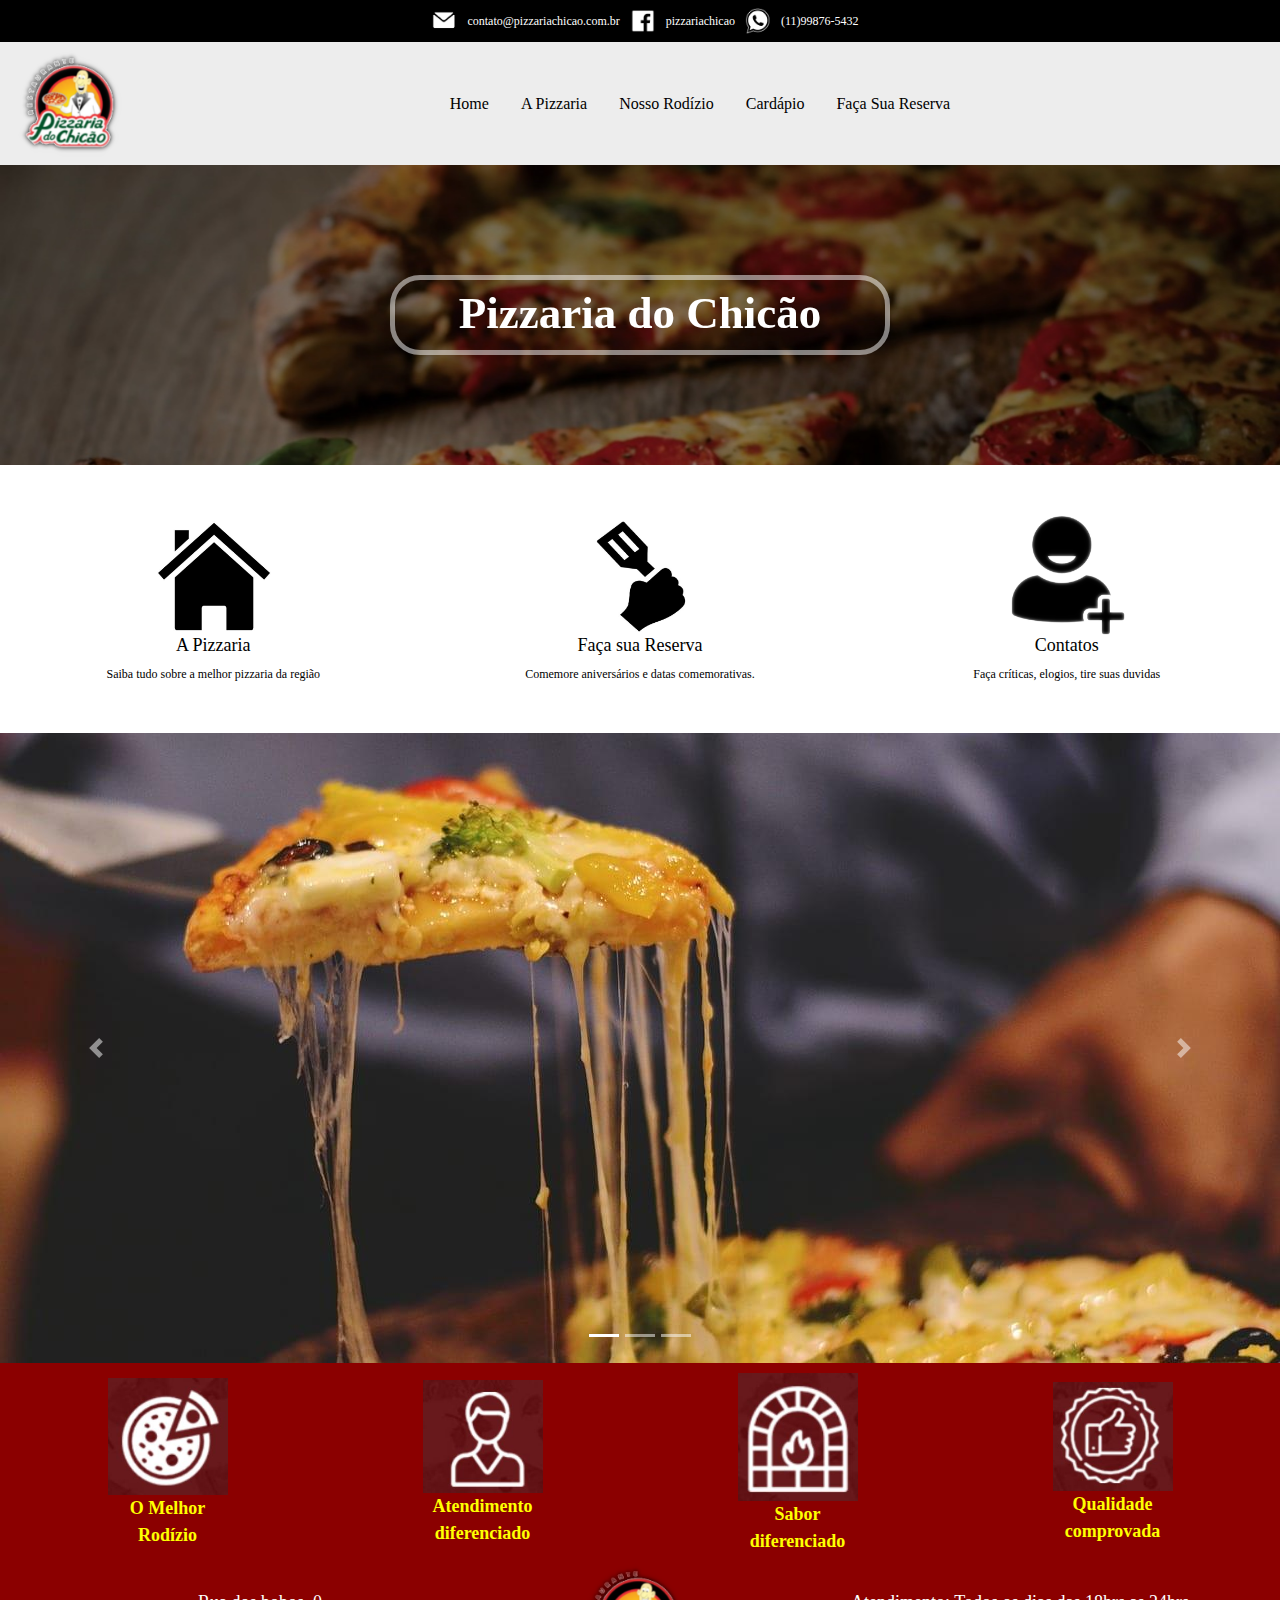
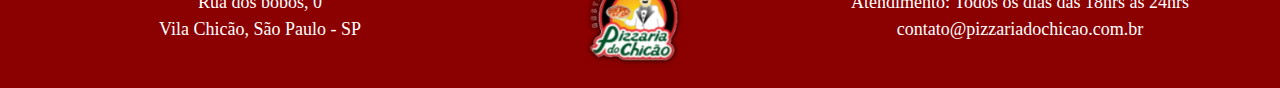
<file: Desenvolvimento/index.html>
<html>
    <head>
        <meta charset="UTF-8"/>
        <meta name="viewport" content="width=device-width, inital-scale=1,0">

        <!--titulo da pagina-->
        <title>Pizzaria do Chicão</title>

        <!--estilos-->

        <link rel="stylesheet" href="https://cdn.jsdelivr.net/npm/bootstrap@4.5.3/dist/css/bootstrap.min.css"crossorigin="anonymous">
        <link rel="stylesheet" href="css/estilo.css">

        <!--scripts-->
        <!--jquery--> <script src="http://code.jquery.com/jquery-3.5.1.min.js" crossorigin="anonymous"></script>
        <!--popper <script src="https://cdn.jsdelivr.net/npm/popper.js@1.16.1/dist/umd/popper.min.js" integrity="sha384-9/reFTGAW83EW2RDu2S0VKaIzap3H66lZH81PoYlFhbGU+6BZp6G7niu735Sk7lN" crossorigin="anonymous"></script> -->
        <!--bootstrap--><script src="https://cdn.jsdelivr.net/npm/bootstrap@4.5.3/dist/js/bootstrap.bundle.min.js" crossorigin="anonymous"></script>
        <!--progressbar <script src="js/progressbar.min.js"></script> -->
        <!--parallax <script src="https://cdn.jsdelivr.net/parallax.js/1.4.2/parallax.min.js"></script> -->
    </head>

    <body>
        <header>
            <div class="container-fluid " id="nav-container">
                <!--contatos-->
                <nav class="navbar navbar-expand-lg justify-content-center" id="contatos">
                    <img src="Imagens/icons/mail.png" alt="e-mail">
                    <li>contato@pizzariachicao.com.br</li>
                    <img src="Imagens/icons/facebook.png" alt="facebook">
                    <li>pizzariachicao</li>
                    <img src="Imagens/icons/whats.png" alt="telefone">
                    <li>(11)99876-5432</li>
                </nav>
                <!--menus-->
                <nav class="navbar navbar-expand-lg" id="menus">	
                    <img id="logo" src="Imagens/logo.png" alt="pizzaria do chicao">

                    <div class="collapse navbar-collapse justify-content-center" id="navbar-links">
                        <a class="nav-link nav-item" id="home" href="index.html">Home</a>
                        <a class="nav-link nav-item" id="pizzaria" href="Pizzaria.html">A Pizzaria</a>
                        <a class="nav-link nav-item" id="rodizio" href="NossosRodizios.html">Nosso Rod&iacute;zio</a>
                        <a class="nav-link nav-item" id="cardapio" href="Cardapio.html">Cardápio</a>
                        <a class="nav-link nav-item" id="cardapio" href="reserva.php">Faça Sua Reserva</a>
                    </div>
                </nav>
            </div>
        </header>

        <main>
            <!--Barra de Titulo-->
            <div class="container-fluid justify-content-center">
                <div id="titulo" class="carousel slide" data-ride="carousel">
                    <div class="carousel-inner justify-content-center">
                        <div class="carousel-item active">
                            <img src="Imagens/fundopizza.JPG" alt="fundo pizza" class="d-block w-100">
                        </div>
                        <div id="contorno"></div>
                        <div class="carousel-caption d-none d-md-block">
                            <h1>Pizzaria do Chic&atilde;o</h1>
                        </div>
                    </div>
                </div>
            </div>

            <!--conteudo-->	
            <div class="row justify-content-center" id="conteudo">
                <div class="col justify-content-center">
                    <img src="Imagens/icons/home.JPG" alt="home">
                    <h2>A Pizzaria</h2>
                    Saiba tudo sobre a melhor pizzaria da regi&atilde;o
                </div>
                <div class="col justify-content-center">
                    <img src="Imagens/icons/reserva.JPG" alt="reserva">
                    <h2>Fa&ccedil;a sua Reserva</h2>
                    Comemore anivers&aacute;rios e datas comemorativas.
                </div>
                <div class="col">
                    <img src="Imagens/icons/contato.png" alt="contatos">
                    <h2>Contatos</h2>
                    Fa&ccedil;a cr&iacute;ticas, elogios, tire suas duvidas
                </div>
            </div>
            <!--slides-->
            <div class="container-fluid justify-content-center">
                <div id="slidehome" class="carousel slide" data-ride="carousel">
                    <!--indicador de slide-->
                    <ol class="carousel-indicators">
                        <li data-target="#slidehome" data-slide-to="0" class="active"></li>
                        <li data-target="#slidehome" data-slide-to="1"></li>
                        <li data-target="#slidehome" data-slide-to="2"></li>
                    </ol>

                    <!--slides-->
                    <div class="carousel-inner justify-content-center">

                        <div class="carousel-item active">
                            <img src="Imagens/slidehome/1.JPG" alt="Primeiro Slide" class="d-block w-100">
                        </div>
                        <div class="carousel-item">
                            <img src="Imagens/slidehome/3.jpg" alt="Terceiro Slide" class="d-block w-100">
                        </div>

                        <div class="carousel-item">
                            <img src="Imagens/slidehome/4.jpg" alt="Quarto Slide" class="d-block w-100">
                        </div>
                    </div>

                    <!--botoes-->
                    <a href="#slidehome" class="carousel-control-prev" role="button" data-slide="prev">
                        <span class="carousel-control-prev-icon" aria-hidden="true"></span>
                    </a>
                    <a href="#slidehome" class="carousel-control-next" role="button" data-slide="next">
                        <span class="carousel-control-next-icon" aria-hidden="true"></span>
                    </a>
                </div>
            </div>	
        </main>

        <footer>
            <div class="container-fluid" id="rodape">
                <!--selos de qualidade-->
                <nav class="navbar navbar-expand-lg justify-content-center" id="selos">
                    <div class="col justify-content-center">
                        <img src="Imagens/icons/pizza.JPG" alt="melhor rodizio">
                        <li>O Melhor <br> Rod&iacute;zio</li>
                    </div>
                    <div class="col justify-content-center">
                        <img src="Imagens/icons/atendimento.JPG" alt="atendimento diferenciado">
                        <li>Atendimento <br> diferenciado</li>
                    </div>
                    <div class="col justify-content-center">
                        <img src="Imagens/icons/forno.JPG" alt="sabor diferenciado">
                        <li>Sabor <br> diferenciado</li>
                    </div>
                    <div class="col justify-content-center">
                        <img src="Imagens/icons/qualidade.JPG" alt="qualidade comprovada">
                        <li>Qualidade <br> comprovada</li>
                    </div>
                </nav>
                <!--Contatos, logo e endereço-->
                <nav class="navbar navbar-expand-lg" id="end">
                    <div class="col">
                        <div class="row justify-content-center">
                            <li>Rua dos bobos, 0</li>
                        </div>
                        <div class="row justify-content-center">
                            <li>Vila Chic&atilde;o, S&atilde;o Paulo  - SP</li>
                        </div>
                    </div>
                    <div class="col">
                        <div class="row justify-content-center">
                            <img id="logo" src="Imagens/logo.png" alt="pizzaria do chicao">
                        </div>
                    </div>
                    <div class="col">
                        <div class="row justify-content-center">
                            <li>Atendimento: Todos os dias das 18hrs as 24hrs</li>
                        </div>
                        <div class="row justify-content-center">
                            <li>contato@pizzariadochicao.com.br</li>
                        </div>
                    </div>
                </nav>


            </div>
        </footer>
    </body>
</html>
</file>
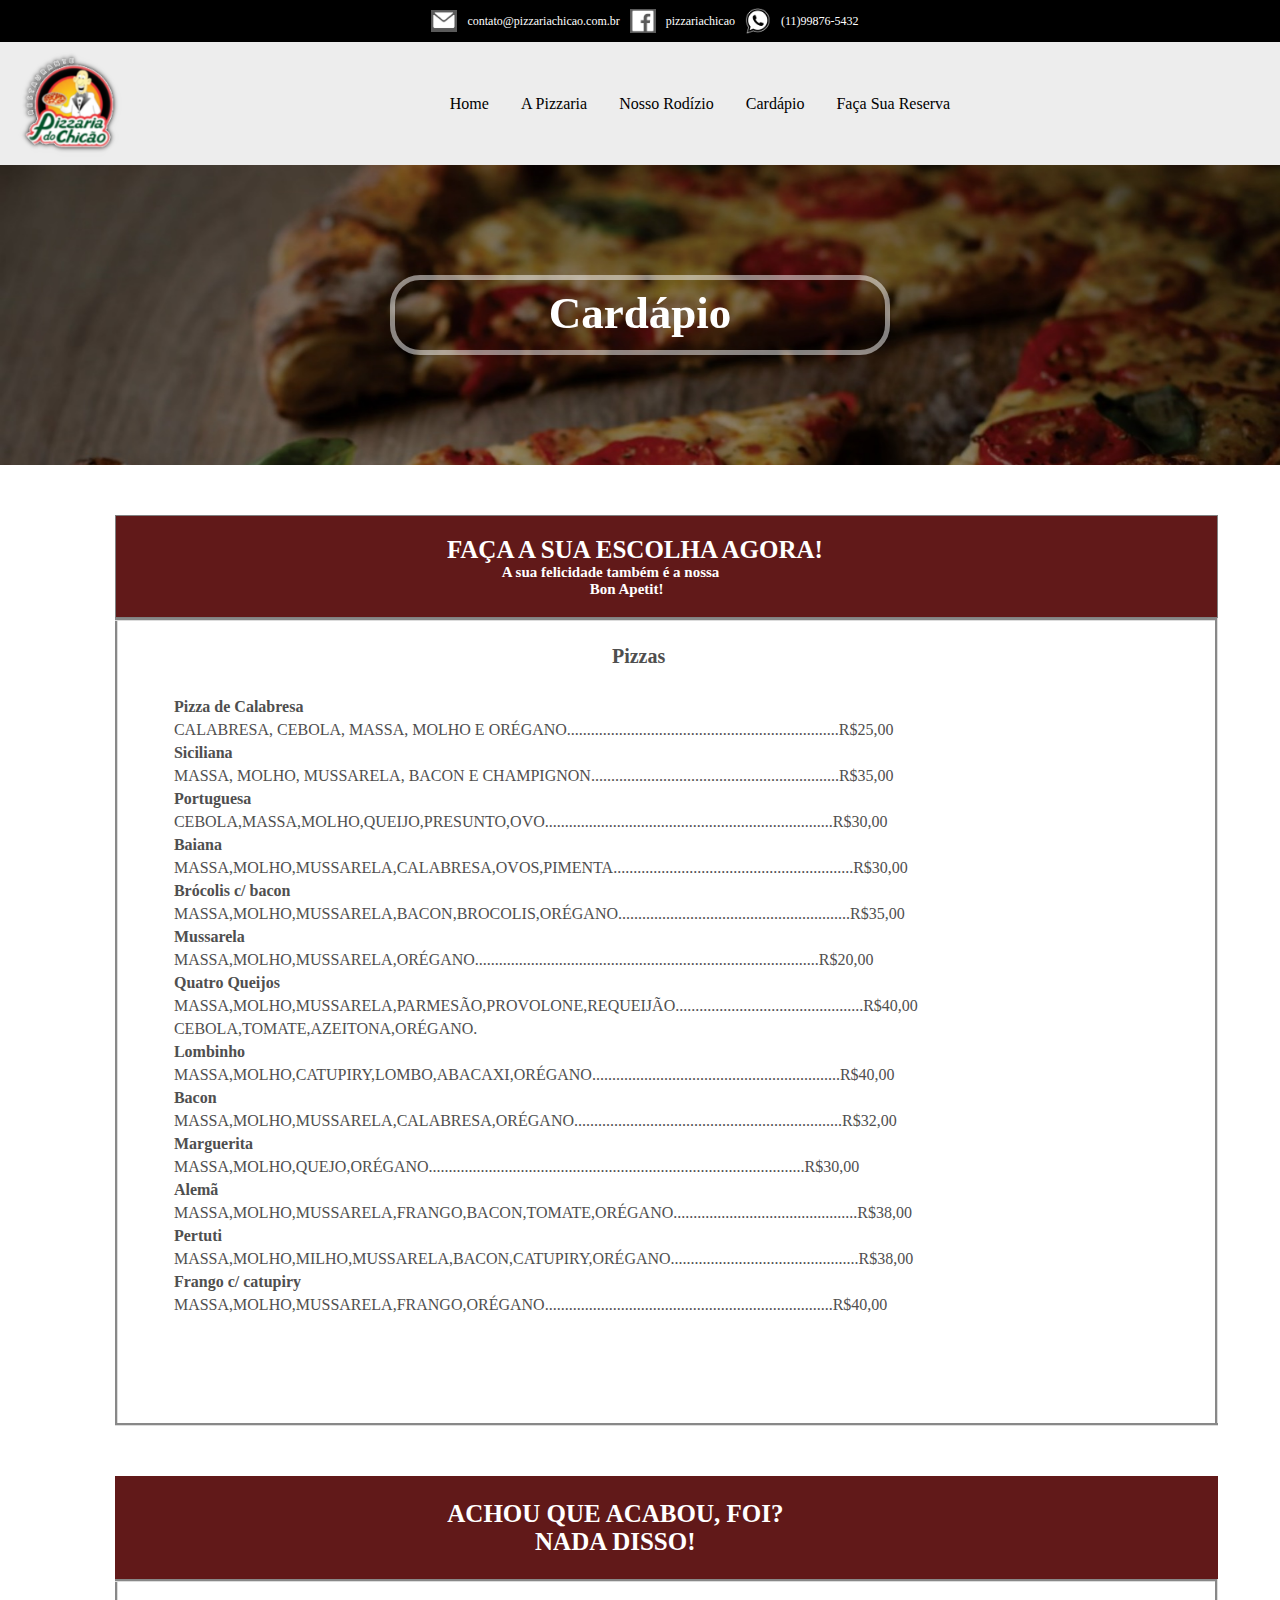
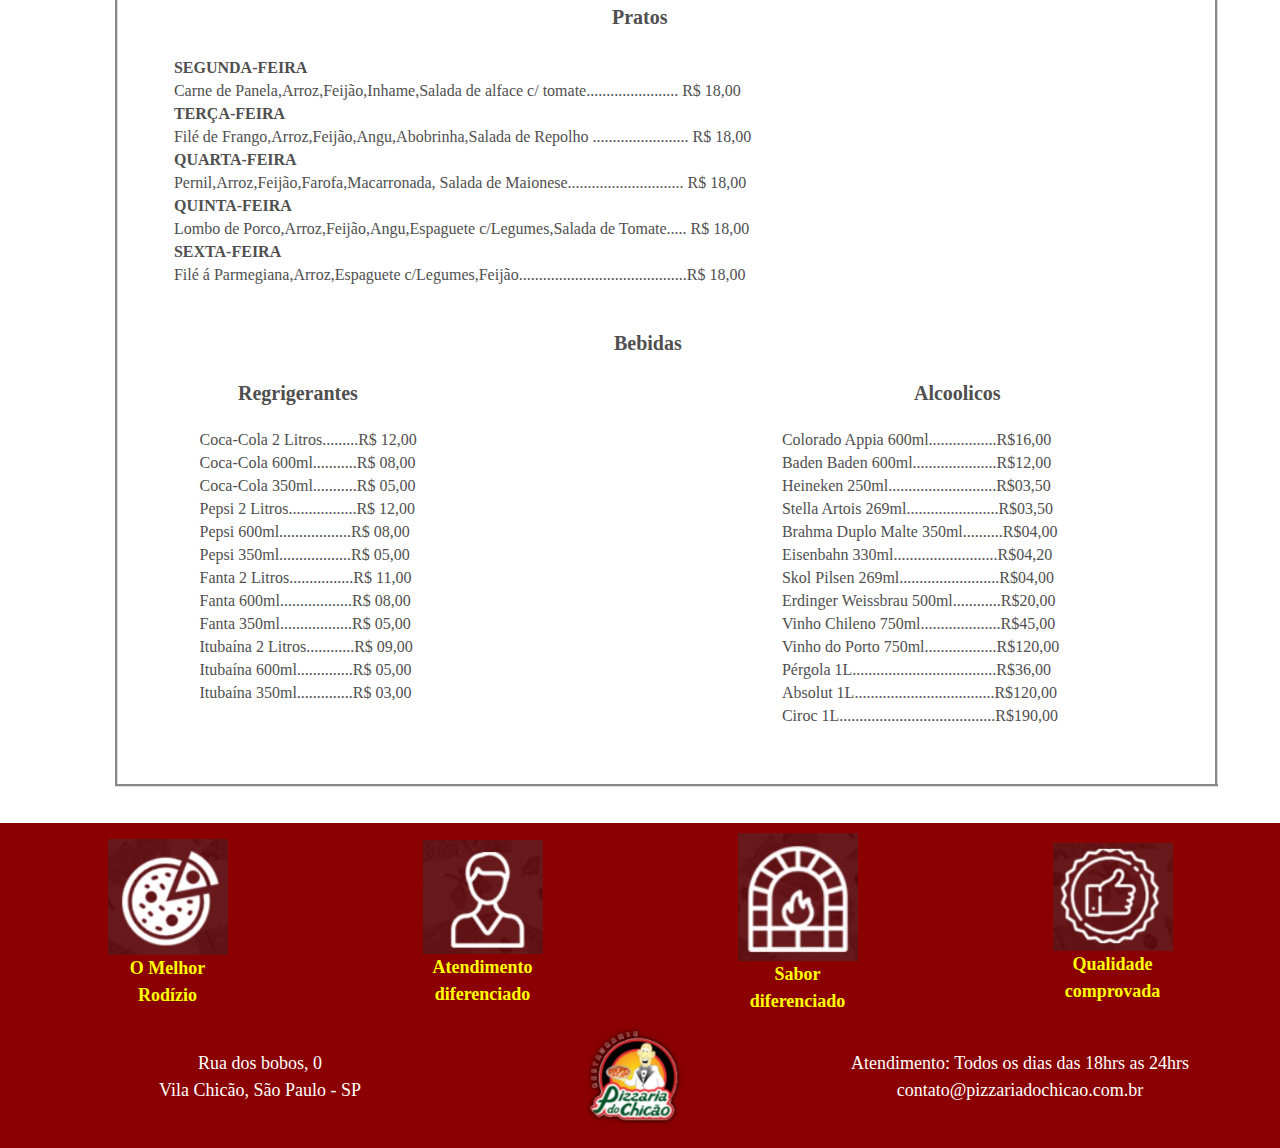
<file: Desenvolvimento/Cardapio.html>
<html>
    <head>
        <meta charset="UTF-8"/>
        <meta name="viewport" content="width=device-width, inital-scale=1,0">

        <!--titulo da pagina-->
        <title>Cardápio</title>


        <link rel="stylesheet" href="https://cdn.jsdelivr.net/npm/bootstrap@4.5.3/dist/css/bootstrap.min.css" crossorigin="anonymous">
        <link rel="stylesheet" href="css/estilo.css">

        <!--scripts-->
        <!--jquery--> <script src="http://code.jquery.com/jquery-3.5.1.min.js" crossorigin="anonymous"></script>
        <!--popper <script src="https://cdn.jsdelivr.net/npm/popper.js@1.16.1/dist/umd/popper.min.js" integrity="sha384-9/reFTGAW83EW2RDu2S0VKaIzap3H66lZH81PoYlFhbGU+6BZp6G7niu735Sk7lN" crossorigin="anonymous"></script> -->
        <!--bootstrap--><script src="https://cdn.jsdelivr.net/npm/bootstrap@4.5.3/dist/js/bootstrap.bundle.min.js" crossorigin="anonymous"></script>
        <!--progressbar <script src="js/progressbar.min.js"></script> -->
        <!--parallax <script src="https://cdn.jsdelivr.net/parallax.js/1.4.2/parallax.min.js"></script> -->
    </head>

    <body>
        <header>
            <div class="container-fluid " id="nav-container">
                <!--contatos-->
                <nav class="navbar navbar-expand-lg justify-content-center" id="contatos">
                    <img src="Imagens/icons/mail.JPG" alt="e-mail">
                    <li>contato@pizzariachicao.com.br</li>
                    <img src="Imagens/icons/facebook.JPG" alt="facebook">
                    <li>pizzariachicao</li>
                    <img src="Imagens/icons/whats.png" alt="telefone">
                    <li>(11)99876-5432</li>
                </nav>
                <!--menus-->
                <nav class="navbar navbar-expand-lg" id="menus">	
                    <img id="logo" src="Imagens/logo.png" alt="pizzaria do chicao">

                    <div class="collapse navbar-collapse justify-content-center" id="navbar-links">
                        <a class="nav-link nav-item" id="home" href="index.html">Home</a>
                        <a class="nav-link nav-item" id="pizzaria" href="Pizzaria.html">A Pizzaria</a>
                        <a class="nav-link nav-item" id="rodizio" href="NossosRodizios.html">Nosso Rod&iacute;zio</a>
                        <a class="nav-link nav-item" id="cardapio" href="Cardapio.html">Cardápio</a>
                        <a class="nav-link nav-item" id="cardapio" href="reserva.php">Faça Sua Reserva</a>
                    </div>
                </nav>
            </div>
        </header>

        <main>
            <!--Barra de Titulo-->
            <div class="container-fluid justify-content-center">
                <div id="titulo" class="carousel slide" data-ride="carousel">
                    <div class="carousel-inner justify-content-center">
                        <div class="carousel-item active">
                            <img src="Imagens/fundopizza.JPG" alt="fundo pizza" class="d-block w-100">
                        </div>
                        <div id="contorno"></div>
                        <div class="carousel-caption d-none d-md-block">
                            <h1>Cardápio</h1>
                        </div>
                    </div>
                </div>
            </div>
        </main>

        <!--conteudo-->	

        <table width="300" border="1" bgcolor="#611919" id="escolha">
            <tr>
                <td><font color="#FFFFFF" >
                    <b id="part1">FA&Ccedil;A A SUA ESCOLHA AGORA!</b><br>
                    <b id="part2"> A sua felicidade tamb&eacute;m &eacute; a nossa</b><br>
                    <b id="part3">Bon Apetit!</b>

                    </font></td>
            </tr>
        </table  >
        <table id="menu" bgcolor="#FFFFFF" border="3" width="300" style="border-color: #DCDCDC	">	
            <tr>
                <td bgcolor="white">
                    <div id="part4">
                        <br><b>Pizzas</b>  </div>

                    <div id="part5">
                        <br><b>Pizza de Calabresa</b>
                        <br>CALABRESA, CEBOLA, MASSA, MOLHO E ORÉGANO....................................................................R$25,00
                        <br><b>Siciliana</b>
                        <br>MASSA, MOLHO, MUSSARELA, BACON E CHAMPIGNON..............................................................R$35,00
                        <br><b>Portuguesa</b>
                        <br>CEBOLA,MASSA,MOLHO,QUEIJO,PRESUNTO,OVO........................................................................R$30,00
                        <br><b>Baiana</b>
                        <br>MASSA,MOLHO,MUSSARELA,CALABRESA,OVOS,PIMENTA............................................................R$30,00
                        <br><b>Brócolis c/ bacon </b>        
                        <br>MASSA,MOLHO,MUSSARELA,BACON,BROCOLIS,ORÉGANO..........................................................R$35,00
                        <br><b>Mussarela</b>
                        <br>MASSA,MOLHO,MUSSARELA,ORÉGANO......................................................................................R$20,00
                        <br><b>Quatro Queijos</b>
                        <br>MASSA,MOLHO,MUSSARELA,PARMESÃO,PROVOLONE,REQUEIJÃO...............................................R$40,00
                        <br>CEBOLA,TOMATE,AZEITONA,ORÉGANO.
                        <br><b>Lombinho</b>
                        <br>MASSA,MOLHO,CATUPIRY,LOMBO,ABACAXI,ORÉGANO..............................................................R$40,00
                        <br><b>Bacon</b>
                        <br>MASSA,MOLHO,MUSSARELA,CALABRESA,ORÉGANO...................................................................R$32,00
                        <br><b>Marguerita</b>
                        <br>MASSA,MOLHO,QUEJO,ORÉGANO..............................................................................................R$30,00
                        <br><b>Alemã</b>
                        <br>MASSA,MOLHO,MUSSARELA,FRANGO,BACON,TOMATE,ORÉGANO..............................................R$38,00
                        <br><b>Pertuti</b>
                        <br>MASSA,MOLHO,MILHO,MUSSARELA,BACON,CATUPIRY,ORÉGANO...............................................R$38,00
                        <br><b>Frango c/ catupiry</b>
                        <br>MASSA,MOLHO,MUSSARELA,FRANGO,ORÉGANO........................................................................R$40,00

                    </div>
                </td>
            </tr>
        </table>

        <table width="300" cellspacing="5" cellpadding="3" bgcolor="#611919" id="escolha">
            <tr>
                <td><font color="#FFFFFF" >
                    <b id="part1">ACHOU QUE ACABOU, FOI? </b><br>
                    <b id ="part6">NADA DISSO!</b>
                    </font></td>
            </tr>
        </table  >

        <table id="menu" style="border-color: #DCDCDC	" border="3px" width="300">	
            <tr>
                <td>

                    <div id="part4">
                        <br><b>Pratos</b> </div>

                    <div id="part5">
                        <br><b>SEGUNDA-FEIRA</b>
                        <br>Carne de Panela,Arroz,Feijão,Inhame,Salada de alface c/ tomate....................... R$ 18,00                                                                            
                        <br><b>TERÇA-FEIRA</b>
                        <br>Filé de Frango,Arroz,Feijão,Angu,Abobrinha,Salada de Repolho ........................ R$ 18,00
                        <br><b>QUARTA-FEIRA</b>
                        <br>Pernil,Arroz,Feijão,Farofa,Macarronada, Salada de Maionese............................. R$ 18,00
                        <br><b>QUINTA-FEIRA</b>
                        <br>Lombo de Porco,Arroz,Feijão,Angu,Espaguete c/Legumes,Salada de Tomate..... R$ 18,00
                        <br><b>SEXTA-FEIRA</b>
                        <br>Filé á Parmegiana,Arroz,Espaguete c/Legumes,Feijão..........................................R$ 18,00


                        <div id="bebidas">
                            <br><br><b>Bebidas  </b>                            </div>
                        <br><br>
                        <div id="refrigerante"><b>Regrigerantes</b></div>

                        <div id="alcoolicos"><b>Alcoolicos</b> </div><br>

                        <div id="part7">
                            <br>Coca-Cola 2 Litros.........R$ 12,00 
                            <br>Coca-Cola 600ml...........R$ 08,00
                            <br>Coca-Cola 350ml...........R$ 05,00
                            <br>Pepsi 2 Litros.................R$ 12,00
                            <br>Pepsi 600ml..................R$ 08,00
                            <br>Pepsi 350ml..................R$ 05,00
                            <br>Fanta 2 Litros................R$ 11,00
                            <br>Fanta 600ml..................R$ 08,00
                            <br>Fanta 350ml..................R$ 05,00
                            <br>Itubaína 2 Litros............R$ 09,00
                            <br>Itubaína 600ml..............R$ 05,00
                            <br>Itubaína 350ml..............R$ 03,00





                        </div>

                        <div id="part8">
                            <br>Colorado Appia 600ml.................R$16,00
                            <br>Baden Baden 600ml.....................R$12,00
                            <br>Heineken 250ml...........................R$03,50 
                            <br>Stella Artois 269ml.......................R$03,50
                            <br>Brahma Duplo Malte 350ml..........R$04,00
                            <br>Eisenbahn 330ml..........................R$04,20
                            <br>Skol Pilsen 269ml.........................R$04,00
                            <br>Erdinger Weissbrau 500ml............R$20,00
                            <br>Vinho Chileno 750ml....................R$45,00
                            <br>Vinho do Porto 750ml..................R$120,00
                            <br>Pérgola 1L....................................R$36,00
                            <br>Absolut 1L...................................R$120,00
                            <br>Ciroc 1L.......................................R$190,00



                        </div>

                </td>
            </tr>
        </table>
        <br><br>

        <footer>
            <div class="container-fluid" id="rodape">
                <!--selos de qualidade-->
                <nav class="navbar navbar-expand-lg justify-content-center" id="selos">
                    <div class="col justify-content-center">
                        <img src="Imagens/icons/pizza.JPG" alt="melhor rodizio">
                        <li>O Melhor <br> Rod&iacute;zio</li>
                    </div>
                    <div class="col justify-content-center">
                        <img src="Imagens/icons/atendimento.JPG" alt="atendimento diferenciado">
                        <li>Atendimento <br> diferenciado</li>
                    </div>
                    <div class="col justify-content-center">
                        <img src="Imagens/icons/forno.JPG" alt="sabor diferenciado">
                        <li>Sabor <br> diferenciado</li>
                    </div>
                    <div class="col justify-content-center">
                        <img src="Imagens/icons/qualidade.JPG" alt="qualidade comprovada">
                        <li>Qualidade <br> comprovada</li>
                    </div>
                </nav>
                <!--Contatos, logo e endereço-->
                <nav class="navbar navbar-expand-lg" id="end">
                    <div class="col">
                        <div class="row justify-content-center">
                            <li>Rua dos bobos, 0</li>
                        </div>
                        <div class="row justify-content-center">
                            <li>Vila Chic&atilde;o, S&atilde;o Paulo  - SP</li>
                        </div>
                    </div>
                    <div class="col">
                        <div class="row justify-content-center">
                            <img id="logo" src="Imagens/logo.png" alt="pizzaria do chicao">
                        </div>
                    </div>
                    <div class="col">
                        <div class="row justify-content-center">
                            <li>Atendimento: Todos os dias das 18hrs as 24hrs</li>
                        </div>
                        <div class="row justify-content-center">
                            <li>contato@pizzariadochicao.com.br</li>
                        </div>
                    </div>
                </nav>


            </div>
        </footer>
    </body>
</html>
</file>
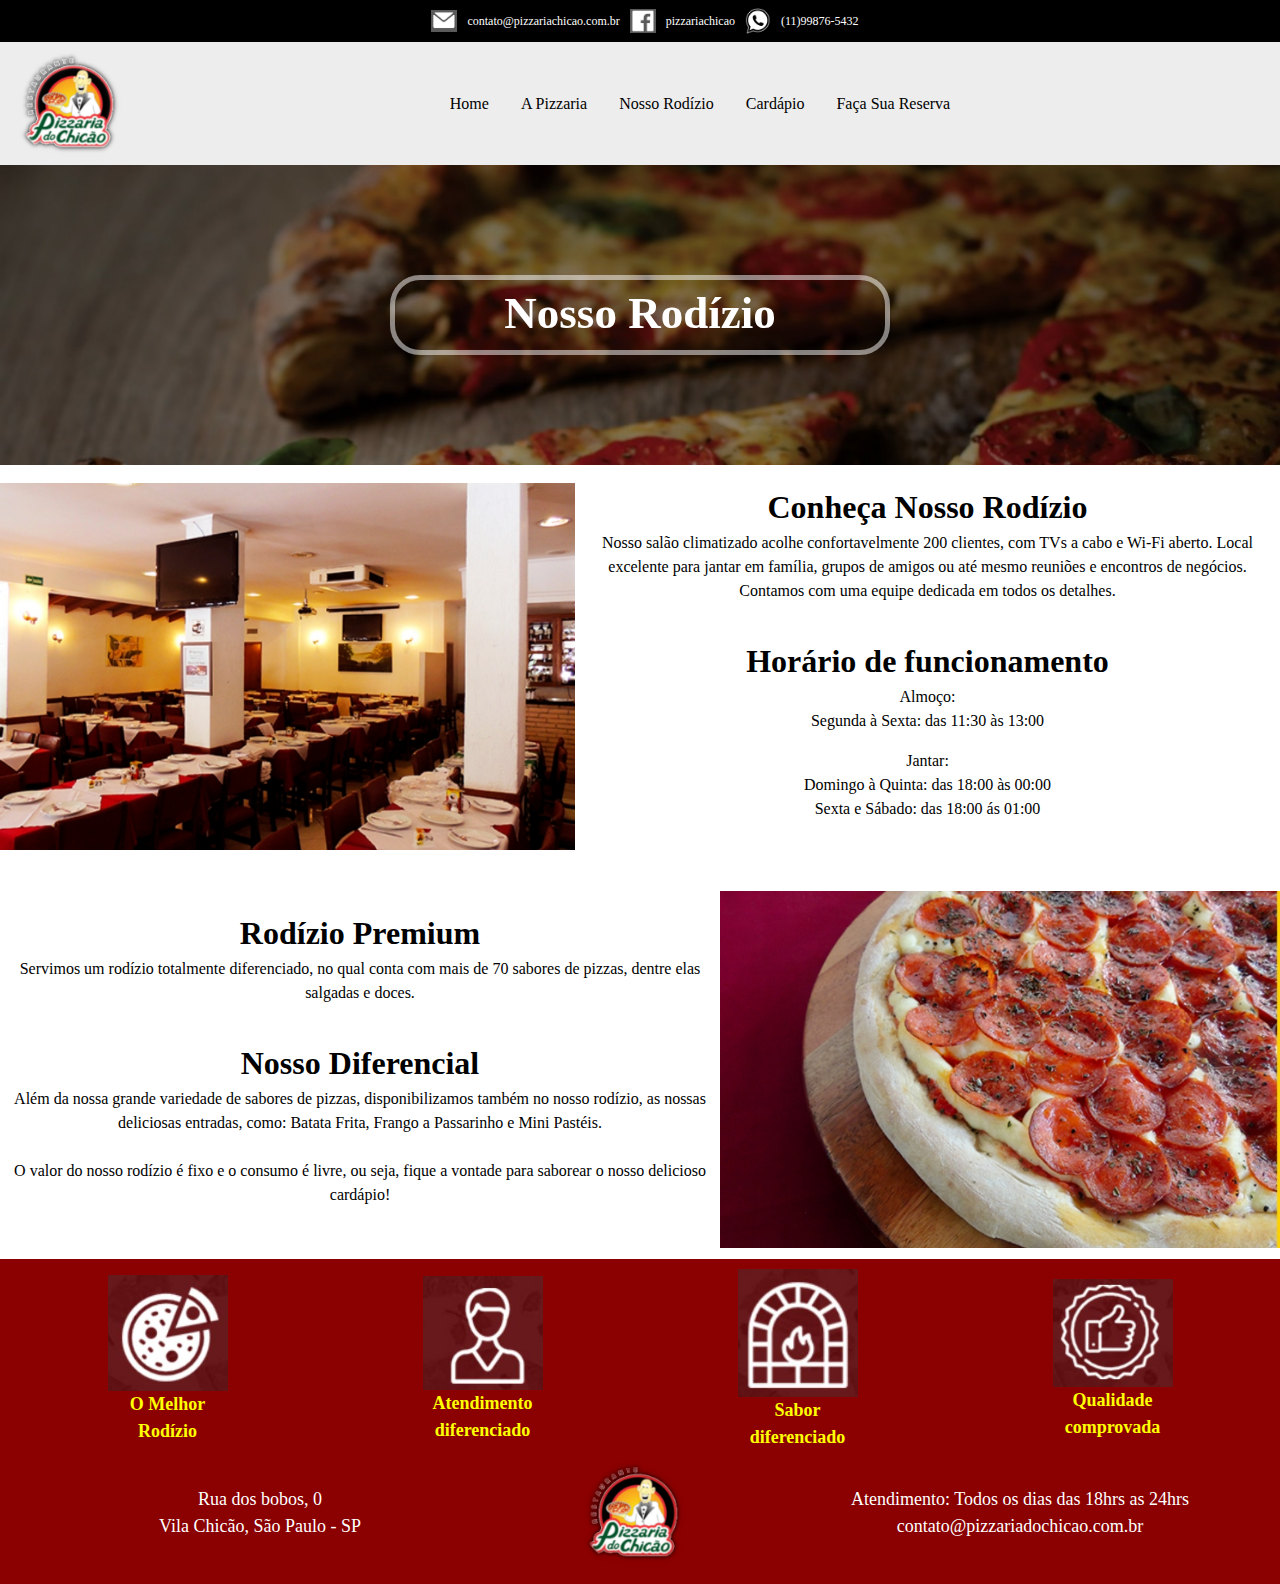
<file: Desenvolvimento/NossosRodizios.html>
<html>
    <head>
        <meta charset="UTF-8"/>
        <meta name="viewport" content="width=device-width, inital-scale=1,0">

        <!--titulo da pagina-->
        <title>Nosso Rodízio</title>


        <link rel="stylesheet" href="https://cdn.jsdelivr.net/npm/bootstrap@4.5.3/dist/css/bootstrap.min.css" crossorigin="anonymous">
        <link rel="stylesheet" href="css/estilo.css">

        <!--scripts-->
        <!--jquery--> <script src="http://code.jquery.com/jquery-3.5.1.min.js" crossorigin="anonymous"></script>
        <!--popper <script src="https://cdn.jsdelivr.net/npm/popper.js@1.16.1/dist/umd/popper.min.js" integrity="sha384-9/reFTGAW83EW2RDu2S0VKaIzap3H66lZH81PoYlFhbGU+6BZp6G7niu735Sk7lN" crossorigin="anonymous"></script> -->
        <!--bootstrap--><script src="https://cdn.jsdelivr.net/npm/bootstrap@4.5.3/dist/js/bootstrap.bundle.min.js" crossorigin="anonymous"></script>
        <!--progressbar <script src="js/progressbar.min.js"></script> -->
        <!--parallax <script src="https://cdn.jsdelivr.net/parallax.js/1.4.2/parallax.min.js"></script> -->
    </head>

    <body>
        <header>
            <div class="container-fluid " id="nav-container">
                <!--contatos-->
                <nav class="navbar navbar-expand-lg justify-content-center" id="contatos">
                    <img src="Imagens/icons/mail.JPG" alt="e-mail">
                    <li>contato@pizzariachicao.com.br</li>
                    <img src="Imagens/icons/facebook.JPG" alt="facebook">
                    <li>pizzariachicao</li>
                    <img src="Imagens/icons/whats.png" alt="telefone">
                    <li>(11)99876-5432</li>
                </nav>
                <!--menus-->
                <nav class="navbar navbar-expand-lg" id="menus">	
                    <img id="logo" src="Imagens/logo.png" alt="pizzaria do chicao">

                    <div class="collapse navbar-collapse justify-content-center" id="navbar-links">
                        <a class="nav-link nav-item" id="home" href="index.html">Home</a>
                        <a class="nav-link nav-item" id="pizzaria" href="Pizzaria.html">A Pizzaria</a>
                        <a class="nav-link nav-item" id="rodizio" href="NossosRodizios.html">Nosso Rod&iacute;zio</a>
                        <a class="nav-link nav-item" id="cardapio" href="Cardapio.html">Cardápio</a>
                        <a class="nav-link nav-item" id="cardapio" href="reserva.php">Faça Sua Reserva</a>
                    </div>
                </nav>
            </div>
        </header>

        <main>
            <!--Barra de Titulo-->
            <div class="container-fluid justify-content-center">
                <div id="titulo" class="carousel slide" data-ride="carousel">
                    <div class="carousel-inner justify-content-center">
                        <div class="carousel-item active">
                            <img src="Imagens/fundopizza.JPG" alt="fundo pizza" class="d-block w-100">
                        </div>
                        <div id="contorno"></div>
                        <div class="carousel-caption d-none d-md-block">
                            <h1>Nosso Rodízio</h1>
                        </div>
                    </div>
                </div>
            </div>
        </main>
        </br>
        <img src="Imagens\salao-pizzaria.jpg" alt="pizzaria" width="575" style="float:left">
        <div align ="center">
            <b><font size = +3> Conheça Nosso Rodízio </font></b>
            <p align="center"> <font face= "Lucida Sans" size = +0.5> Nosso salão climatizado acolhe confortavelmente 200 clientes, com TVs a cabo e Wi-Fi aberto.
                Local excelente para jantar em família, grupos de amigos ou até mesmo reuniões e encontros de negócios.
                Contamos com uma equipe dedicada em todos os detalhes.
            </p> </font>
            </br>
            <b><font size = +3>Horário de funcionamento </font></b>
            <p align="center"> <font face= "Lucida Sans" size = +0.5> Almoço:
                </br>Segunda à Sexta: das 11:30 às 13:00 </p> </font>

            <p align="center"> <font face= "Lucida Sans" size = +0.5> Jantar:
                </br>Domingo à Quinta: das 18:00 às 00:00 
                </br>Sexta e Sábado: das 18:00 ás 01:00 </p> 

            </font>
        </div>

        </br></br></br>
        <img src="Imagens\5.jpg" alt="pizzaria" width="560" style="float:right">

        <div align ="center">
            </br>
            <b><font size = +3> Rodízio Premium  </font></b>

            <p align="center"> <font face= "Lucida Sans" size = +0.2> Servimos um rodízio totalmente diferenciado, no qual conta com mais de 70 sabores de pizzas, dentre elas salgadas e doces. </br>
            </p> </font></br>

            <b><font size = +3> Nosso Diferencial </font></b>
            <p align="center"> <font face= "Lucida Sans" size = +0.2> Além da nossa grande variedade de sabores de pizzas, disponibilizamos também no nosso rodízio, as nossas deliciosas entradas, como:
                Batata Frita, Frango a Passarinho e Mini Pastéis. </br></br>
                O valor do nosso rodízio é fixo e o consumo é livre, ou seja, fique a vontade para saborear o nosso delicioso cardápio!          
                </font></p>
            </br></br>
        </div>

        <footer>
            <div class="container-fluid" id="rodape">
                <!--selos de qualidade-->
                <nav class="navbar navbar-expand-lg justify-content-center" id="selos">
                    <div class="col justify-content-center">
                        <img src="Imagens/icons/pizza.JPG" alt="melhor rodizio">
                        <li>O Melhor <br> Rod&iacute;zio</li>
                    </div>
                    <div class="col justify-content-center">
                        <img src="Imagens/icons/atendimento.JPG" alt="atendimento diferenciado">
                        <li>Atendimento <br> diferenciado</li>
                    </div>
                    <div class="col justify-content-center">
                        <img src="Imagens/icons/forno.JPG" alt="sabor diferenciado">
                        <li>Sabor <br> diferenciado</li>
                    </div>
                    <div class="col justify-content-center">
                        <img src="Imagens/icons/qualidade.JPG" alt="qualidade comprovada">
                        <li>Qualidade <br> comprovada</li>
                    </div>
                </nav>
                <!--Contatos, logo e endereço-->
                <nav class="navbar navbar-expand-lg" id="end">
                    <div class="col">
                        <div class="row justify-content-center">
                            <li>Rua dos bobos, 0</li>
                        </div>
                        <div class="row justify-content-center">
                            <li>Vila Chic&atilde;o, S&atilde;o Paulo  - SP</li>
                        </div>
                    </div>
                    <div class="col">
                        <div class="row justify-content-center">
                            <img id="logo" src="Imagens/logo.png" alt="pizzaria do chicao">
                        </div>
                    </div>
                    <div class="col">
                        <div class="row justify-content-center">
                            <li>Atendimento: Todos os dias das 18hrs as 24hrs</li>
                        </div>
                        <div class="row justify-content-center">
                            <li>contato@pizzariadochicao.com.br</li>
                        </div>
                    </div>
                </nav>


            </div>
        </footer>
    </body>
</html>
</file>
<file: Desenvolvimento/css/estilo.css>
/*Gerais*/
body {
	font-family: Lucida Sans;
	color: #000000;
	margin: 0px;
	padding: 0px;
	text-align: center;
	font-size: 12px;
}
header {
	margin: 0px;
	padding: 0px;	
}
.row {
	margin: 0px;
}
.container {
	padding: 0px;
	margin: 0px;
}
p, li {
	color: #000000;
	font-size: 12px;
}

/*Barra de contatos*/
#contatos {
	background-color: #000000;
	list-style: none;
}
#contatos li {
	color: #FFF;
}
#contatos img{
	width: 26px;
	margin-right: 10px;
	margin-left: 10px;
	
}

/*Barra de menus*/
#logo {
	width: 120px;
	
}
#menus {
	background-color: #EDEDED;
}
#navbar-links a {
	color: #000000;
        font-size: 16px;
}
.navbar-expand-lg .navbar-nav .nav-link {
	padding: 1rem .8rem;
}

/*Barra de Titulo*/

#titulo .carousel-caption{
	top: 5%;
}
#titulo .carousel-inner, #titulo .carousel-item{
	height: 300px;
	padding: 0px;
	margin: 0px;
}
#contorno {
    /*tamanho*/
    padding:0px;
    margin:0px;
    width: 500px;
    height: 80px;
    /*borda*/
    border-width: 5px;
    border-style:solid;
    border-color:#FFFFFF;
    border-radius: 30px; 
	opacity: 50%;
    /*alinhamento*/
    text-align:center;
    position: absolute;
    top: 50%;
    left: 50%;
    transform: translate(-50%, -50%);
}
h1{
	color: #FFFFFF; 
    font-family: Lucida Sans;
    font-size: 45px;
    font-weight: bolder;
    position: absolute;
    top: 50%;
    left: 50%;
    transform: translate(-50%, -50%);

}

#escolha{
	
	
		margin-top:50px;
		margin-left: 9%;
		width:1103px; /* tamanho da caixa de texto */
		height:103px; /*tamanho do negocio vermelho */


}

#menu{
		
		margin-left: 9%;
		width:1103px;
		height:200px;
		border-color: grey;
}

#part1{
		margin-left: 30%;
		font-size: 25px;
		font-family: Lucida Sans;
}
#part2{
		
		margin-left: 35%;
		width:300px;
		height:300px;
		font-size: 15;
		font-family: Lucida Sans;
}

#part3{
		margin-left: 43%;
		width:300px;
		height:300px;
		font-size: 15;
		font-family: Lucida Sans;
}

#part4{
		color: #4F4F4F	;
		margin-left: 45%;
		width:600px;
		height:50px;
		font-size: 20px;
		font-family: Lucida Sans;
}

#part5{
		line-height: 23px;
		margin-left: 5%;
		width:800px;
		height:750px;
		font-size:;
		font-family: Lucida Sans;
		color: #4F4F4F	;
}

#part6{
	
		margin-left: 38%;
		font-size: 25px;
		font-family: Lucida Sans;
}

#bebidas{
		
		margin-left: 55%;
		width:600px;
		height:50px;
		font-size: 20px;
		font-family: Lucida Sans;
		color: #4F4F4F	;
}

#refrigerante{
		position:absolute;

		margin-left: 5%;
		width:6px;
		height:50px;
		font-size: 20px;
		font-family: Lucida Sans;
		color: #4F4F4F	;
		
}

#alcoolicos{
		position:relative;
		line-height: 23px;
		margin-left: 86%;
		width:60px;
		height:10px;
		font-size: 20px;
		font-family: Lucida Sans;
		float: right;
		color: #4F4F4F	;
}

#part7{
	
	position:absolute;
	color: #4F4F4F	;
		margin-left: 2%;
		line-height: 23px;
		width:500px;
		height:10px;
		font-size:;
		font-family: Lucida Sans;
		
}


#part8{
	position:relative;
		line-height: 23px;
		margin-left: 76%;
		width:400px;
		height: 10px;
		font-size:;
		font-family: Lucida Sans, Regular;
		color: #4F4F4F;
		
		
		
}
/*conteudo*/
#conteudo{
	margin-top: 50px;
	margin-bottom: 50px;
}
#conteudo img{
	width: 120px;
        height: 120px;
}
h2 {
	font-size:18px
}
.form{
	width: 500px;
	margin: 0 auto;
	margin-bottom: 30px;
	margin-top: 30px;
}
.inpu{
	width: 500px;
	height: 35px;
	padding-top: 10px;
	border-color: #EDEDED;
	border: none;
	background-color: #EDEDED;
}

label{
	color: #726D6D;
	font-family: Arial;
	font-size: 19px;
	margin-top: 5px;
	display: block;
	text-align: left;
}
.tform p{
	margin-top: 30px;
	font-size: 40px;
	font-family: Lucida Sans;
	color: #726D6D;
}
.tform h2{
	font-size: 18px;
	font-family: Lucida Sans;
	color: #726D6D;
	margin-top: 20px;
	margin-bottom: 20px;
}
.botao{
	width: 500px;
	height: 35px;
	border-color: #EDEDED;
	border: none;
	background-color: #EDEDED;
	font-size: 15px;
	margin-top: 30px;
}
.botao:hover{ 
	color: white;
	background-color: #60191A;
}
.area{
	width: 500px;
	height: 200px;
	border: none;
	background-color: #EDEDED;
}
/*Slides*/
.container-fluid {
	padding: 0;
}
#slidehome .carousel-inner, #slidehome .carousel-item {
	height: 70vh;
}

/*rodape*/
footer {
	padding: 0px;
	margin: 0px;
}
#rodape {
	background-color: darkred;
	padding: 10px;
}
#selos {
	margin: 0px;
	padding: 0px;
}
#selos li {
	list-style: none;
	color: yellow;
	text-align: center;
	font-size: 18px;
	font-weight: bolder;
	font-family: stencil;
}

#selos img{
	width:120px;
    display: block;
	position: relative;
    left: 50%;
	transform: translate(-50%, 0%);
}
#end li {
	list-style: none;
	color: white;
	text-align: center;
	font-size: 18px;
}
#end {
	margin: 0px;
	padding-left: 60px;
	padding-right: 60px;
	
}
</file>
